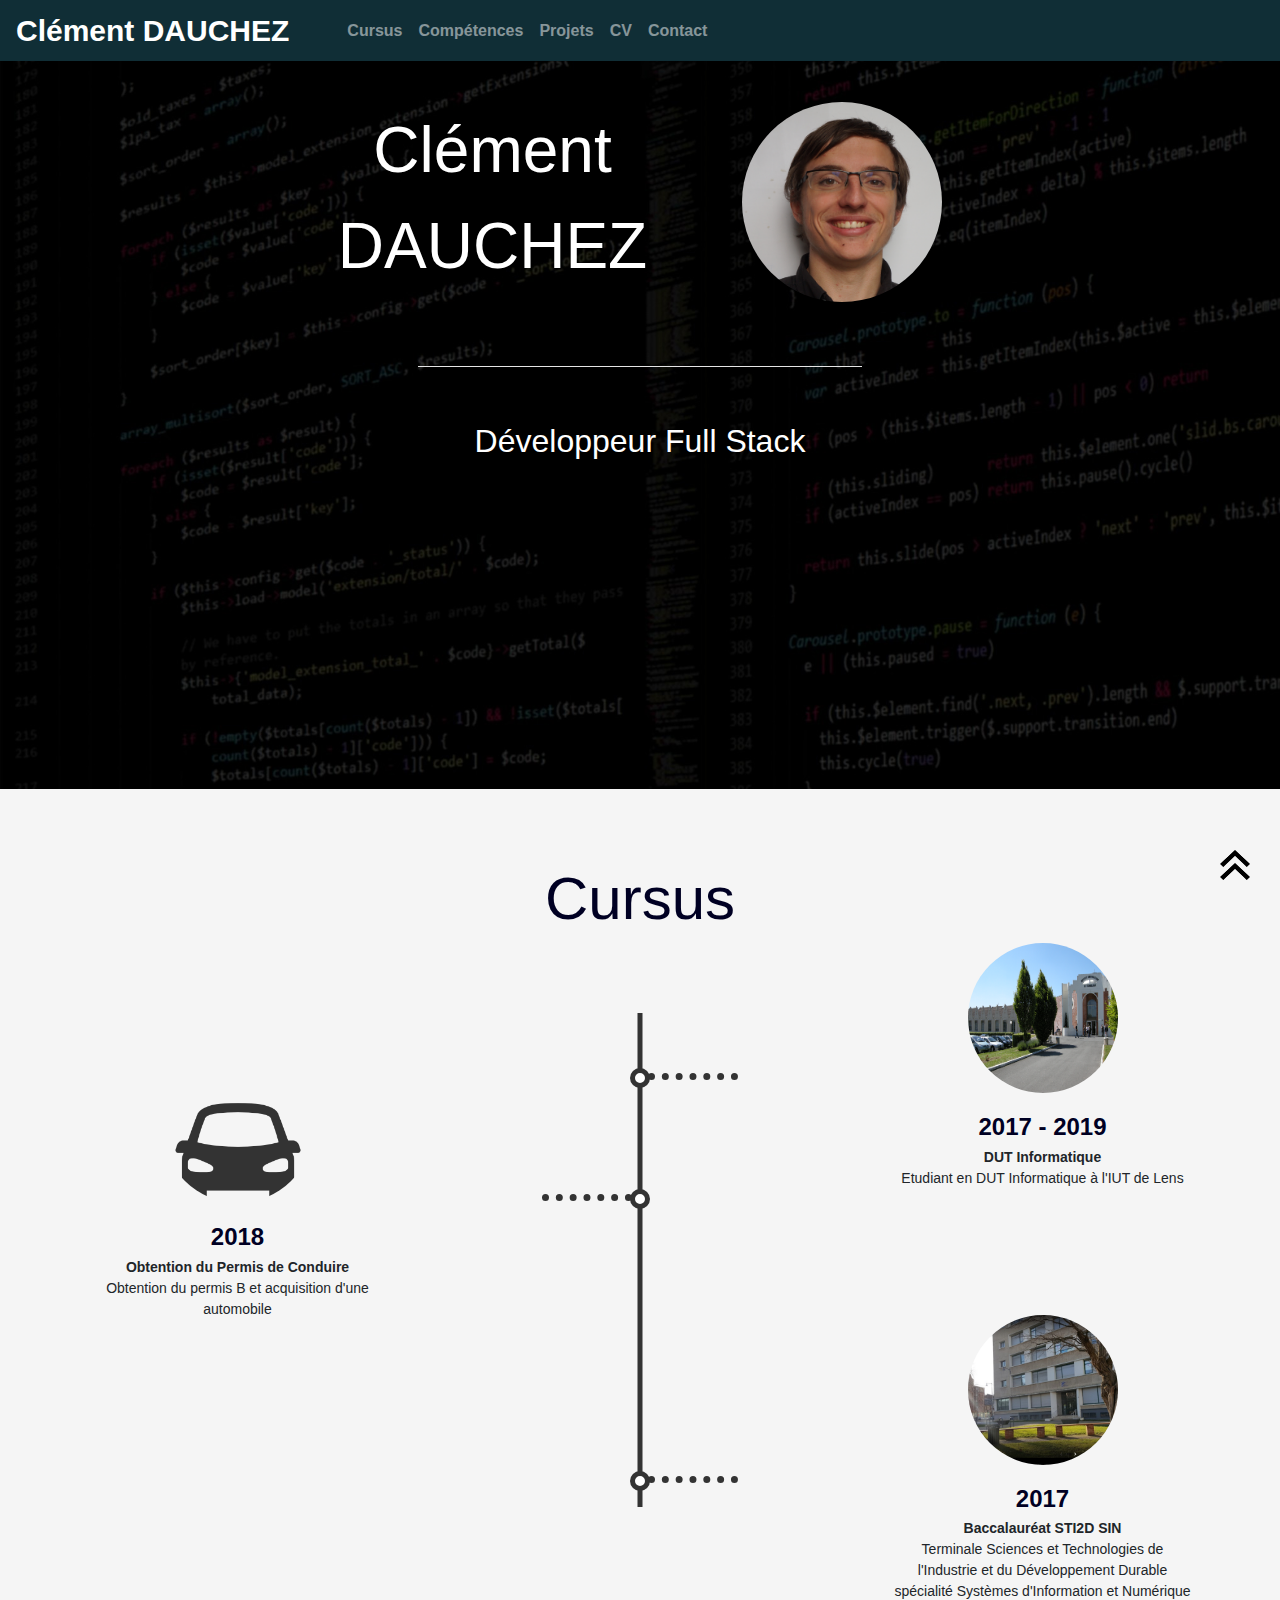
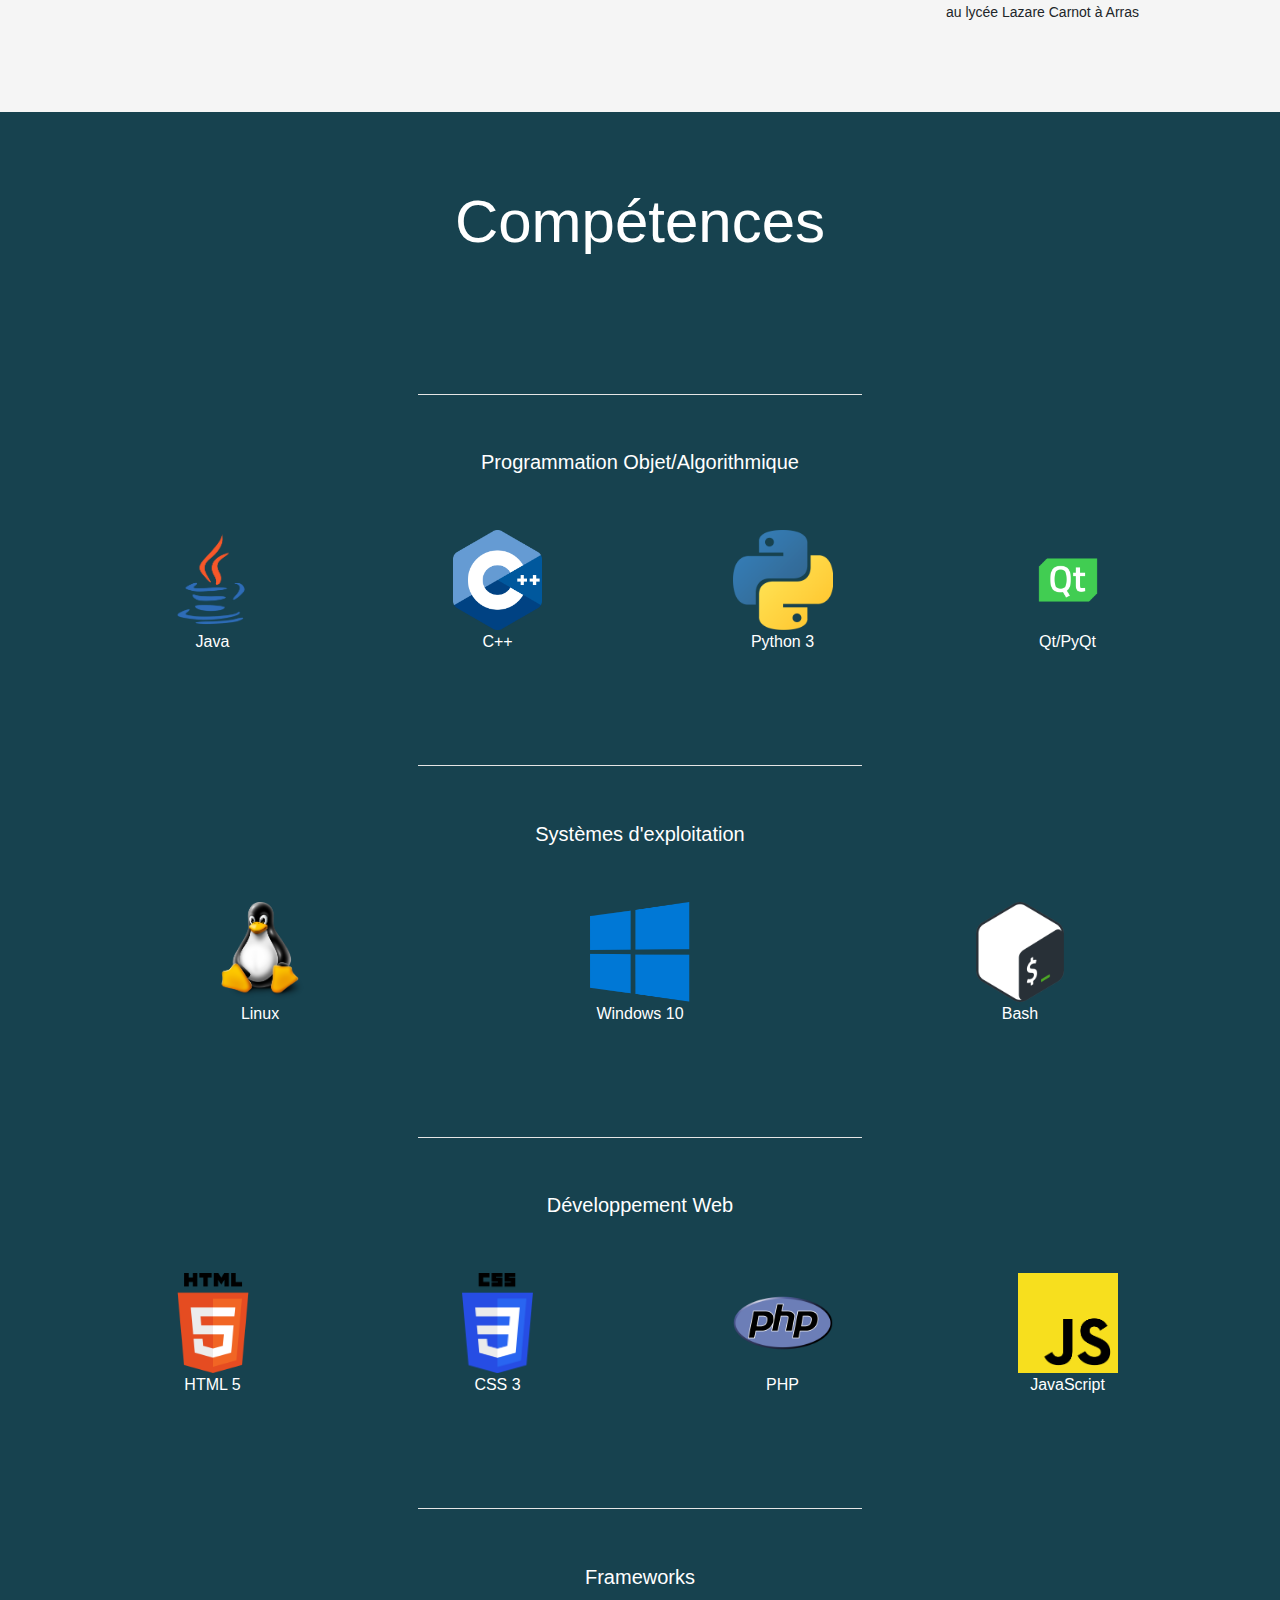
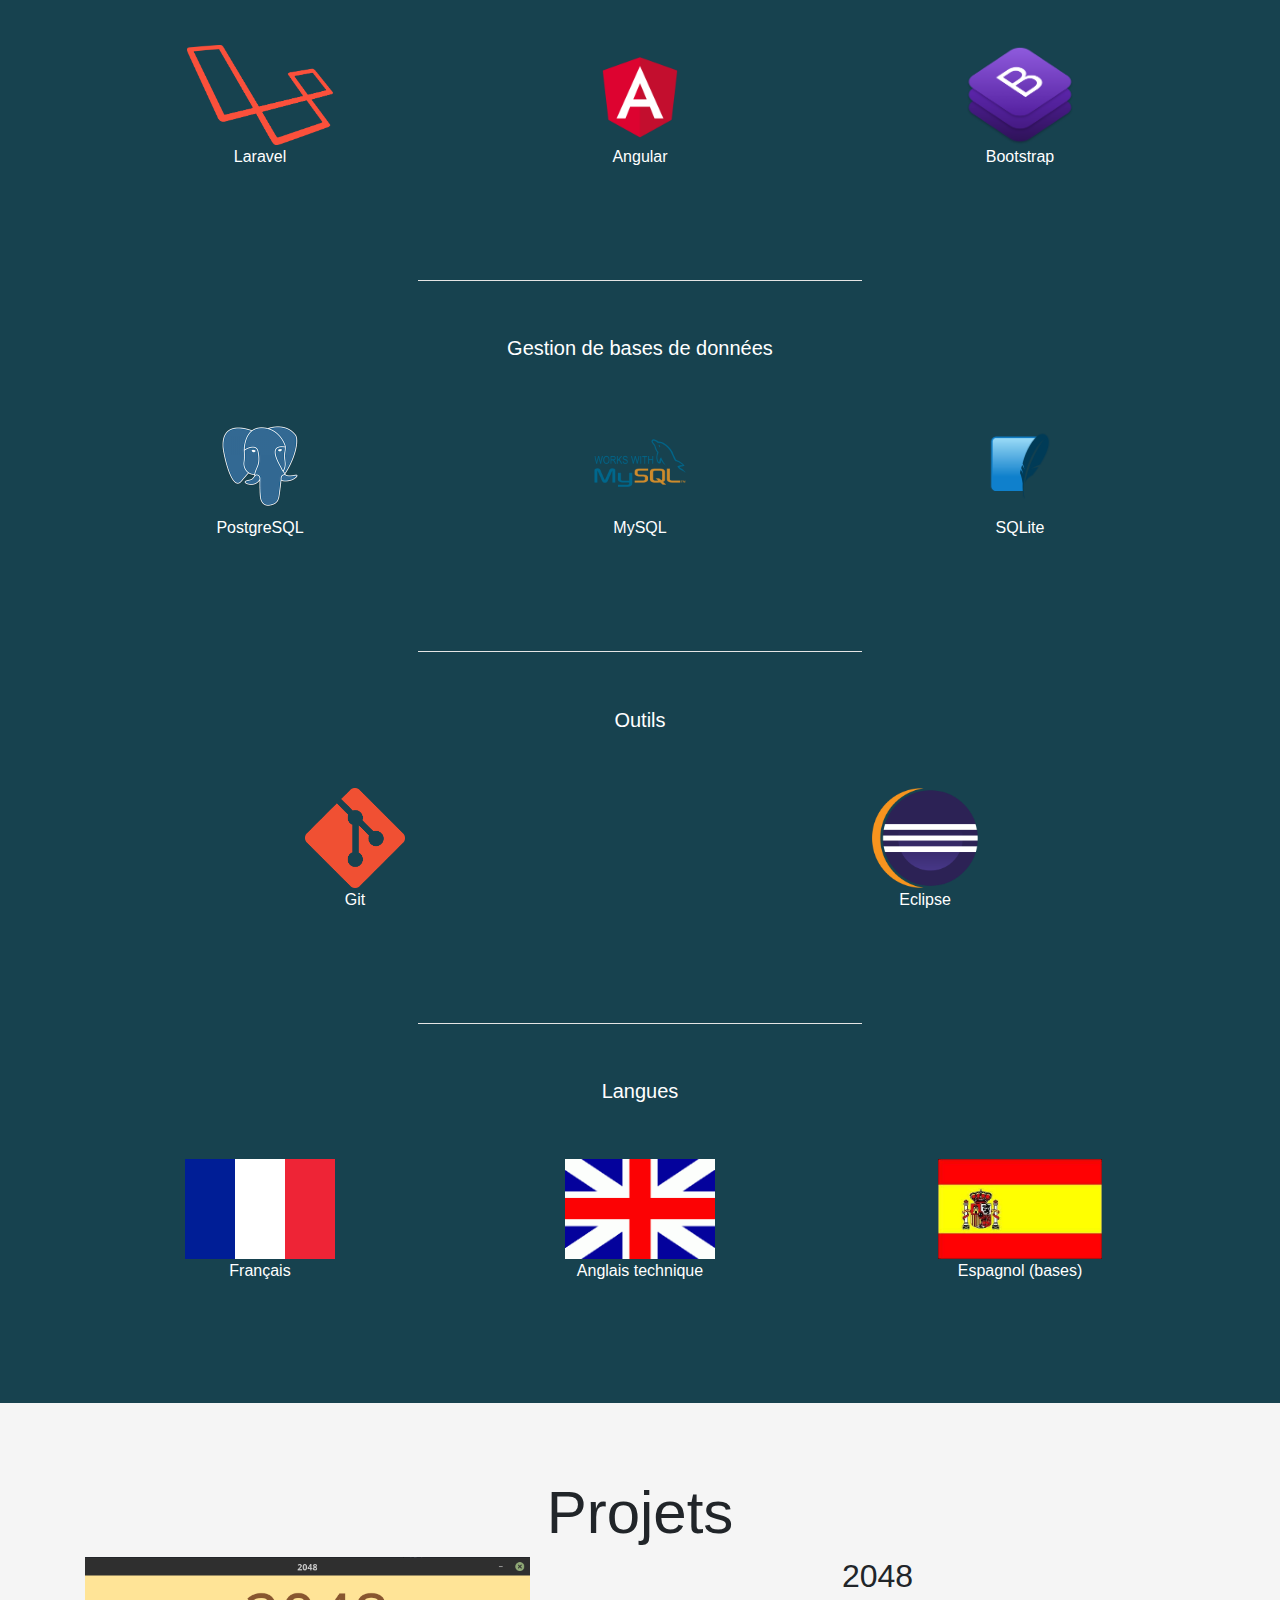
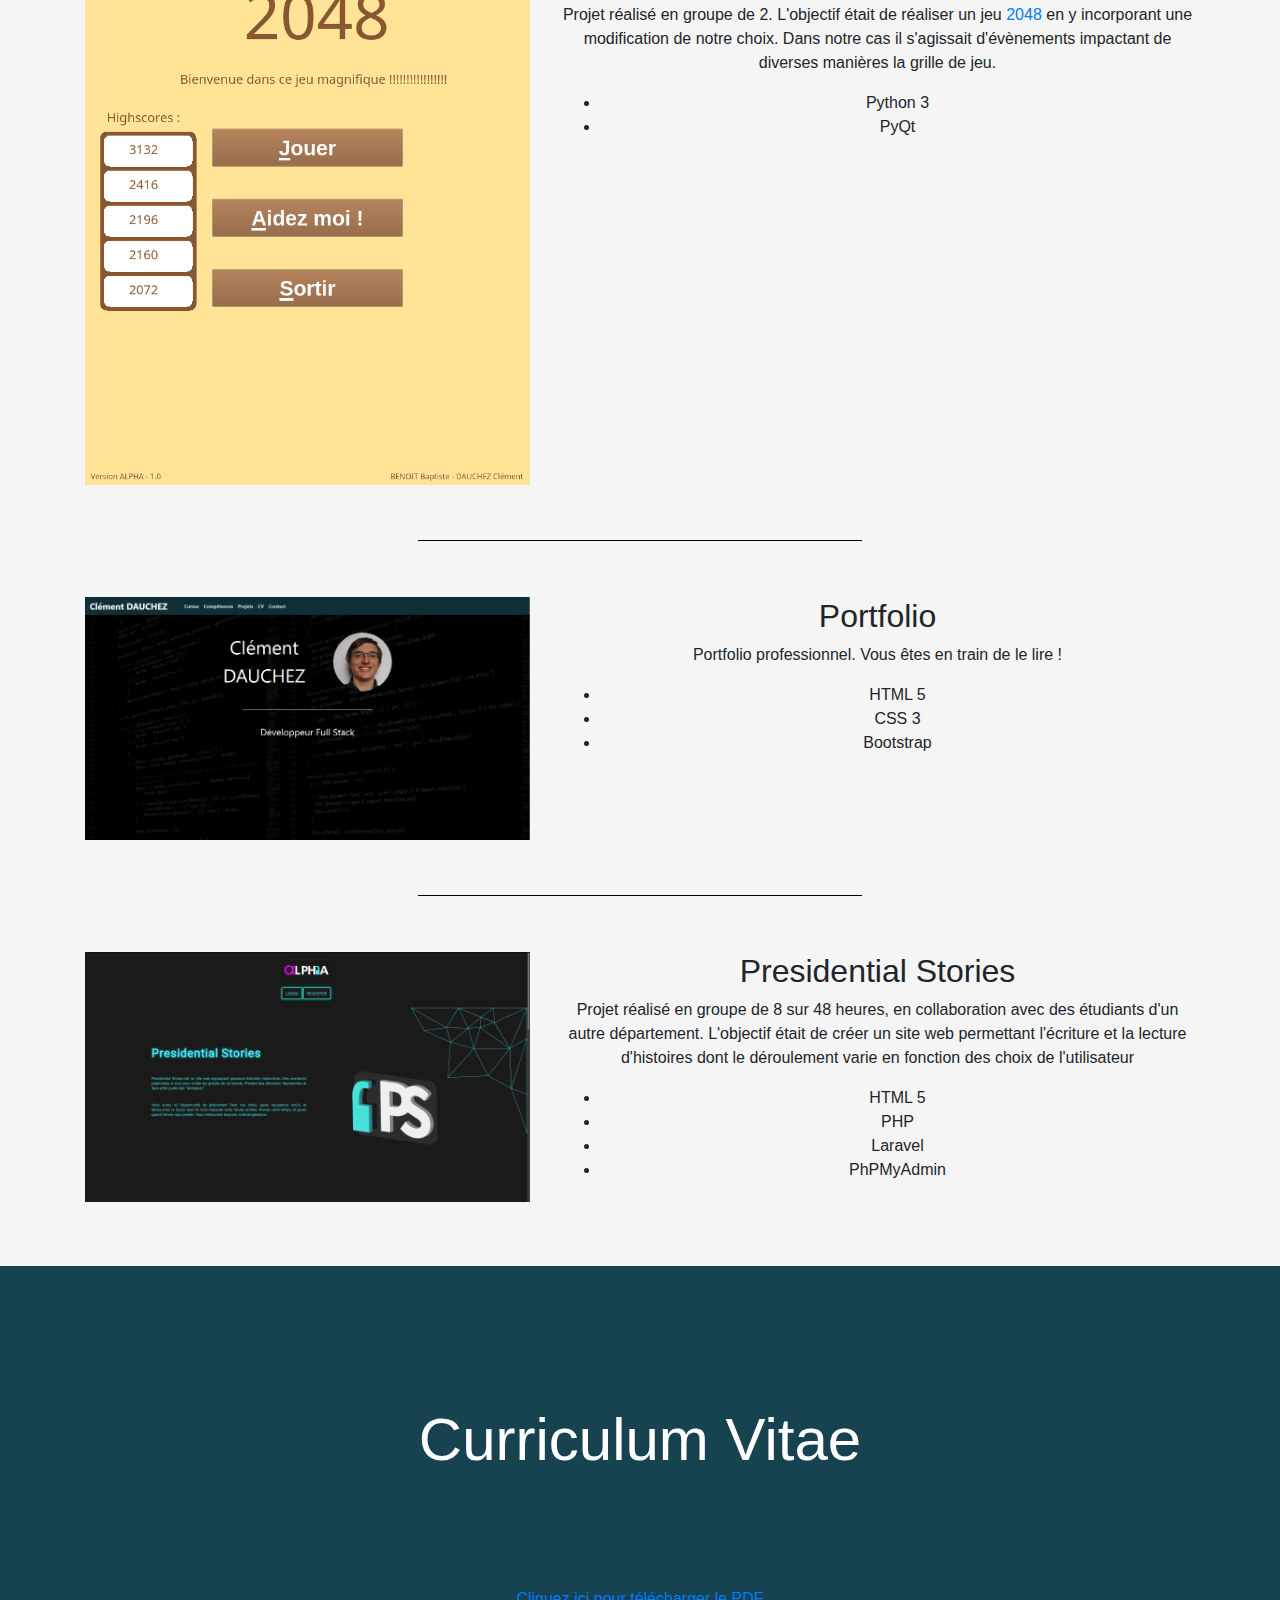
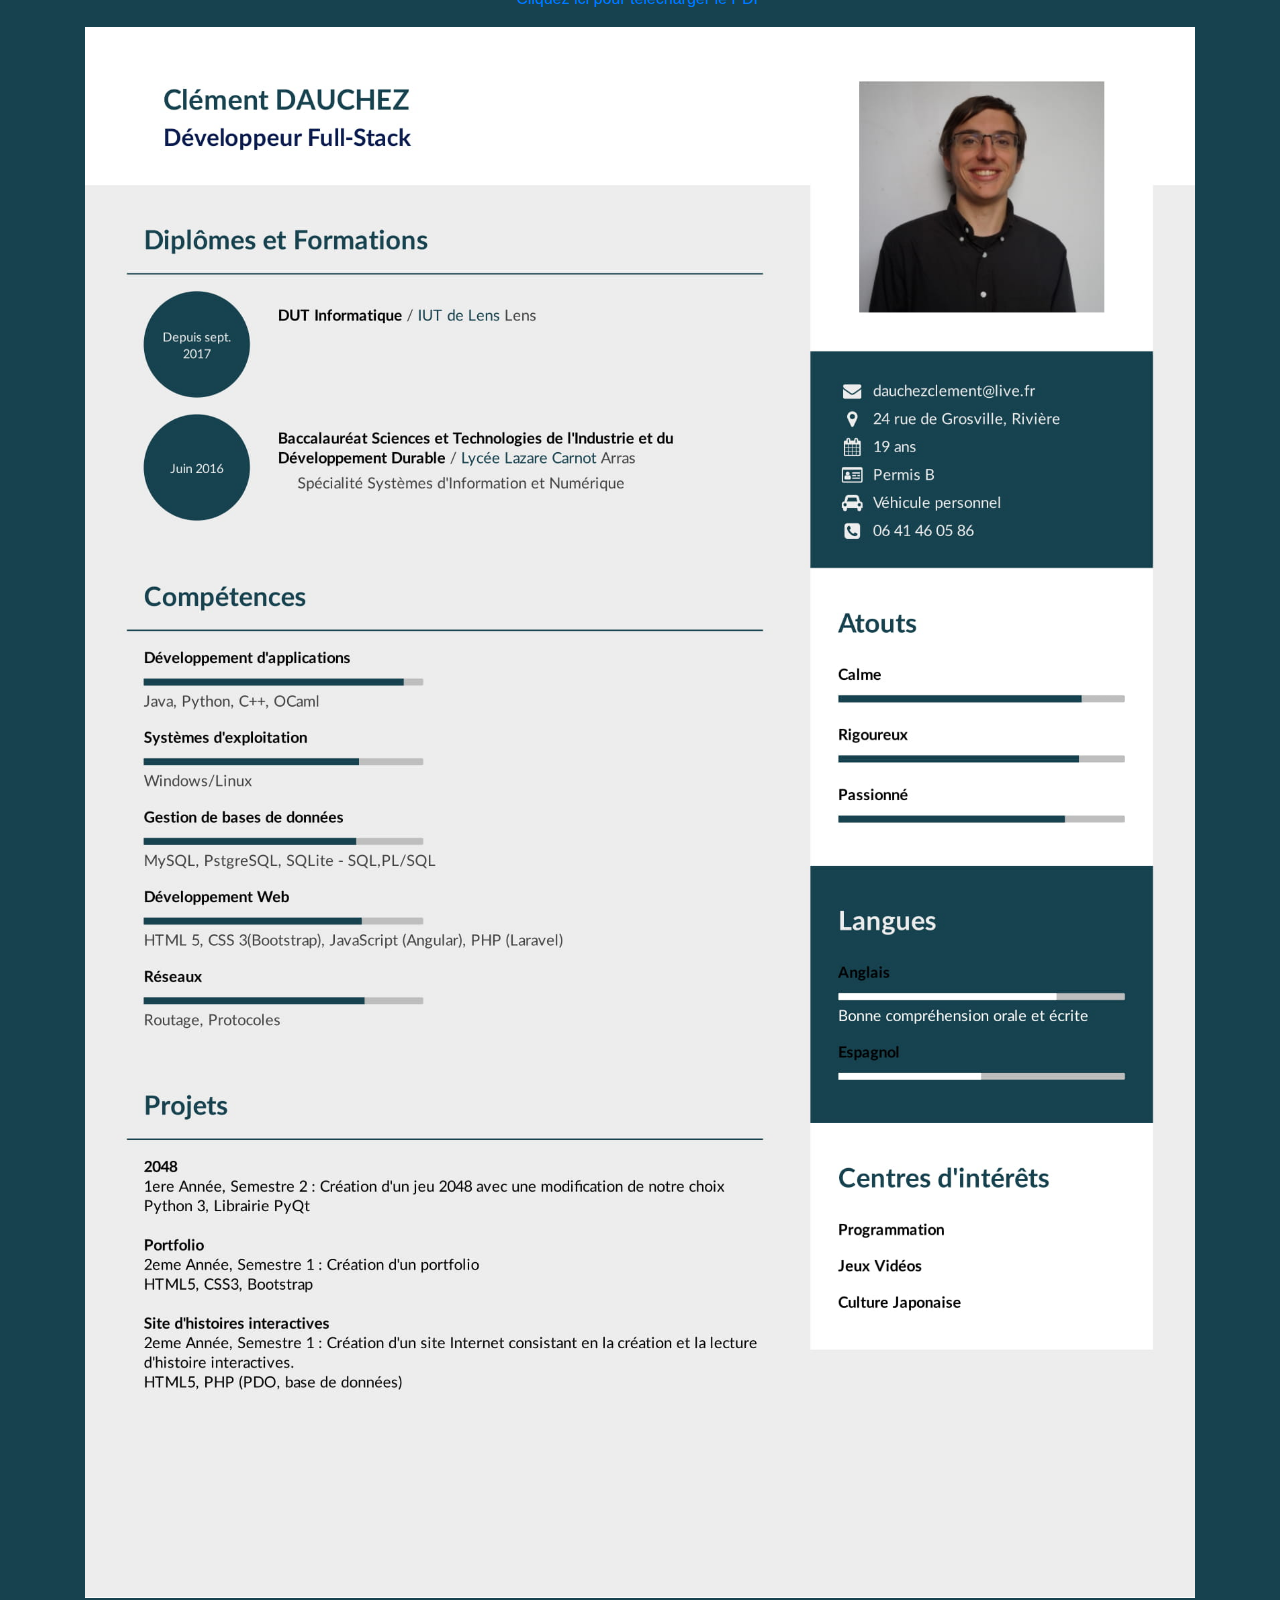
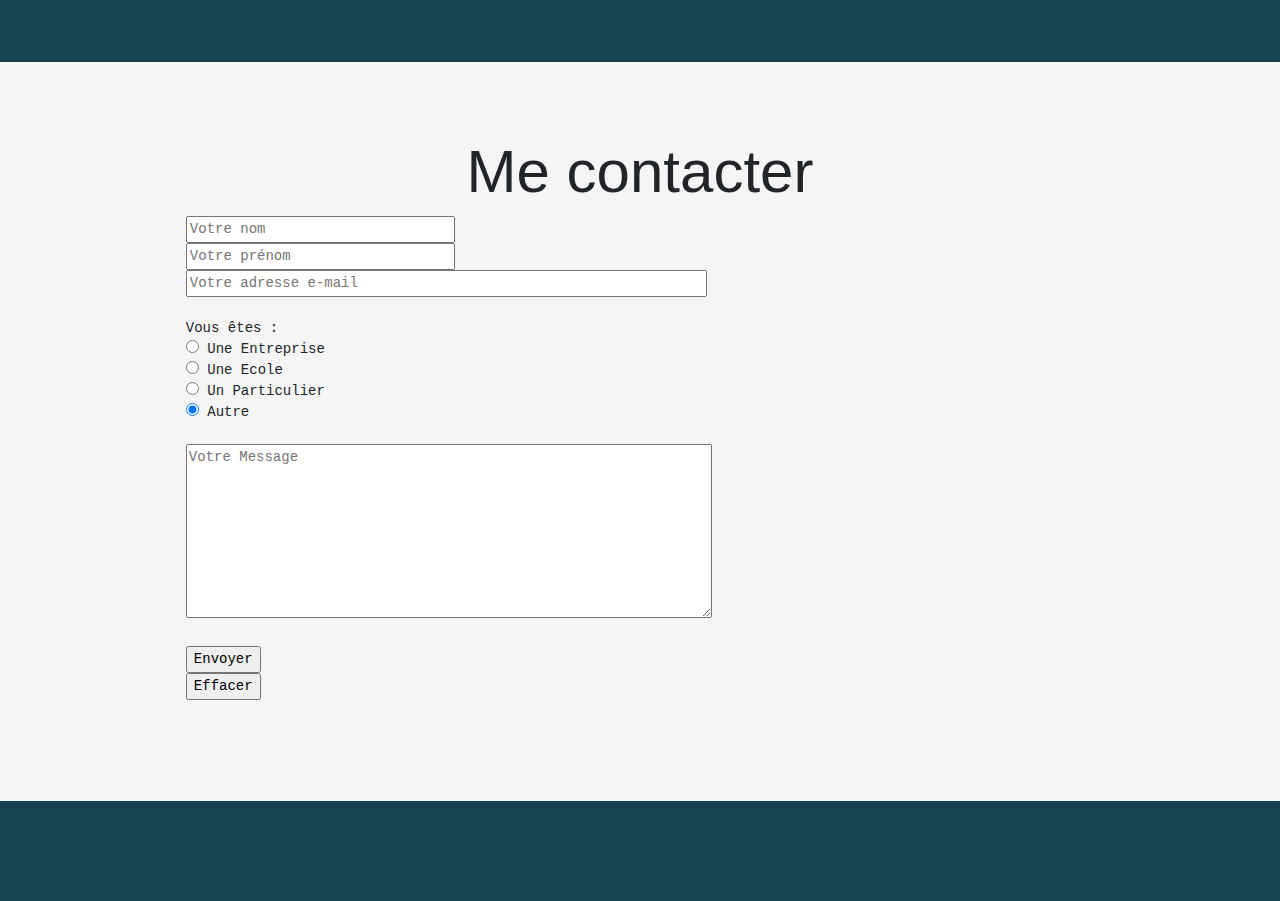
<file: index.html>
<!DOCTYPE html>
<html lang="en">
  <head>
    <title>Portfolio DAUCHEZ Clément</title>
    <link rel="stylesheet" href="https://use.fontawesome.com/releases/v5.6.3/css/all.css" integrity="sha384-UHRtZLI+pbxtHCWp1t77Bi1L4ZtiqrqD80Kn4Z8NTSRyMA2Fd33n5dQ8lWUE00s/" crossorigin="anonymous">
    <link rel="icon" href="images/photo.JPG">
    <meta charset="utf-8">
    <meta name="viewport" content="width=device-width, initial-scale=1">
    <link rel="stylesheet" href="https://maxcdn.bootstrapcdn.com/bootstrap/4.1.3/css/bootstrap.min.css">
    <script src="https://ajax.googleapis.com/ajax/libs/jquery/3.3.1/jquery.min.js"></script>
    <script src="https://cdnjs.cloudflare.com/ajax/libs/popper.js/1.14.3/umd/popper.min.js"></script>
    <script src="https://maxcdn.bootstrapcdn.com/bootstrap/4.1.3/js/bootstrap.min.js"></script>
    <link rel="stylesheet" href="css/style.css">

  </head>

  <body>

    <!-- Navbar -->
    <nav class="navbar navbar-custom navbar-expand-md navbar-dark fixed-top">
      <a class="navbar-brand-custom" href="#">Clément DAUCHEZ</a>
      <div class="navbar-decale">
      <button class="navbar-toggler" type="button" data-toggle="collapse" data-target="#collapsibleNavbar">
        <span class="navbar-toggler-icon"></span>
      </button>
      <div class="collapse navbar-collapse" id="collapsibleNavbar">
        <ul class="navbar-nav">
          <li class="nav-item">
            <a class="nav-link js-scroll-trigger" href="#cursus">Cursus</a>
          </li>
          <li class="nav-item">
            <a class="nav-link" href="#competences">Compétences</a>
          </li>
          <li class="nav-item">
            <a class="nav-link" href="#projets">Projets</a>
          </li>
          <li class="nav-item">
            <a class="nav-link" href="#cv">CV</a>
          </li>
          <li class="nav-item">
            <a class="nav-link" href="#contact">Contact</a>
          </li>
        </ul>
      </div>
      </div>
    </nav>

    <!-- Div presentation -->

    <div class="container-fluid part-presentation">
        <div class="container">
          <div class="row justify-content-center">
            <p class="custom-nom" >Clément <br> DAUCHEZ</p>
            <div class="col-1"></div>
            <img class="custom-moi" src="images/photo.JPG" >
          </div>
          <hr class="hr-white">
          <div class="row custom-description justify-content-center">
            <h2>Développeur Full Stack</h2>
          </div>
        </div>
    </div>


    <!-- Div cursus -->

    <div class="container-fluid part-cursus" id="cursus">
      <div class="container">
          <h1 class="title-dark">Cursus</h1>
          <div class="row">
              <div class="col-md-12">
                  <div class="main-timeline4">
                      <div class="timeline">
                          <div class="timeline-content">
                              <img class="custom-img-cursus" src="images/iut.JPG">
                              <div class="inner-content">
                                  <h3 class="title">2017 - 2019</h3>
                                  <p class="description">
                                      <strong>DUT Informatique</strong><br>Etudiant en DUT Informatique à l'IUT de Lens
                                  </p>
                              </div>
                          </div>
                      </div>
                      <div class="timeline">
                          <div class="timeline-content">
                              <img class="custom-img-cursus" src="images/voiture.png">
                              <div class="inner-content">
                                  <h3 class="title">2018</h3>
                                  <p class="description">
                                    <strong>Obtention du Permis de Conduire</strong><br>Obtention du permis B et acquisition d'une automobile
                                  </p>
                              </div>
                          </div>
                      </div>
                      <div class="timeline">
                          <div class="timeline-content">
                              <img class="custom-img-cursus" src="images/carnot.png">
                              <div class="inner-content">
                                  <h3 class="title">2017</h3>
                                  <p class="description">
                                    <strong>Baccalauréat STI2D SIN</strong><br>Terminale Sciences et Technologies de l'Industrie et du Développement Durable spécialité Systèmes d'Information et Numérique au lycée Lazare Carnot à Arras
                                  </p>
                              </div>
                          </div>
                      </div>
                  </div>
              </div>
          </div>
      </div>
    </div>

    <div class="container-fluid part-competences" id="competences">

      <div class="container">
        <h1>Compétences</h1>
        <br><br><br>
        <hr>
        <h5 class="competences-title">Programmation Objet/Algorithmique</h5>
        <br><br>
        <div class="row row-competences">
          <span class="col-md-3 col-sm-6"><img class="logo-competences" src="images/logojava.png"><br>Java</span>
          <span class="col-md-3 col-sm-6"><img class="logo-competences" src="images/logocpp.png"><br>C++</span>
          <span class="col-md-3 col-sm-6"><img class="logo-competences" src="images/logopython.png"><br>Python 3</span>
          <span class="col-md-3 col-sm-6"><img class="logo-competences" src="images/logoqt.png"><br>Qt/PyQt</span>
        </div>
        <hr>
        <h5 class="competences-title">Systèmes d'exploitation</h5>
        <br><br>
        <div class="row row-competences">
          <span class="col-md-4"><img class="logo-competences" src="images/logolinux.png"><br>Linux</span>
          <span class="col-md-4"><img class="logo-competences" src="images/logowindows.png"><br>Windows 10</span>
          <span class="col-md-4"><img class="logo-competences" src="images/logobash.png"><br>Bash</span>
        </div>
        <hr>
        <h5 class="competences-title">Développement Web</h5>
        <br><br>
        <div class="row row-competences">
          <span class="col-md-3"><img class="logo-competences" src="images/logohtml.png"><br>HTML 5</span>
          <span class="col-md-3"><img class="logo-competences" src="images/logocss.png"><br>CSS 3</span>
          <span class="col-md-3"><img class="logo-competences" src="images/logophp.png"><br>PHP</span>
          <span class="col-md-3"><img class="logo-competences" src="images/logojs.png"><br>JavaScript</span>
        </div>
        <hr>
        <h5 class="competences-title">Frameworks</h5>
        <br><br>
        <div class="row row-competences">
          <span class="col-md-4"><img class="logo-competences" src="images/logolaravel.png"><br>Laravel</span>
          <span class="col-md-4"><img class="logo-competences" src="images/logoangular.png"><br>Angular</span>
          <span class="col-md-4"><img class="logo-competences" src="images/logobootstrap.png"><br>Bootstrap</span>
        </div>
        <hr>
        <h5 class="competences-title">Gestion de bases de données</h5>
        <br><br>
        <div class="row row-competences">
          <span class="col-md-4"><img class="logo-competences" src="images/logopsql.png"><br>PostgreSQL</span>
          <span class="col-md-4"><img class="logo-competences" src="images/logomysql.png"><br>MySQL</span>
          <span class="col-md-4"><img class="logo-competences" src="images/logosqllite.png"><br>SQLite</span>
        </div>
        <hr>
        <h5 class="competences-title">Outils</h5>
        <br><br>
        <div class="row row-competences">
          <span class="col-md-6"><img class="logo-competences" src="images/logogit.png"><br>Git</span>
          <span class="col-md-6"><img class="logo-competences" src="images/logoeclipse.png"><br>Eclipse</span>
        </div>
        <hr>
        <h5 class="competences-title">Langues</h5>
        <br><br>
        <div class="row row-competences">
          <span class="col-md-4"><img class="logo-competences" src="images/france.png"><br>Français</span>
          <span class="col-md-4"><img class="logo-competences" src="images/angleterre.png"><br>Anglais technique</span>
          <span class="col-md-4"><img class="logo-competences" src="images/espagne.png"><br>Espagnol (bases)</span>
        </div>
      </div>
    </div>

    <div class="container-fluid part-projets" id="projets">
      <div class="container">
        <h1>Projets</h1>
          <div class="row">
            <img class="col-md-5" src="images/2048_main.png">
            <div class="col-md-7">
              <h2>2048</h2>
              <p>Projet réalisé en groupe de 2. L'objectif était de réaliser un jeu <a href="https://fr.wikipedia.org/wiki/2048_(jeu_vid%C3%A9o)">2048</a> en y incorporant une modification de notre choix. Dans notre cas il s'agissait d'évènements impactant de diverses manières la grille de jeu.</p>
              <ul>
                <li>Python 3</li>
                <li>PyQt</li>
              </ul>
            </div>
          </div>
          <hr class="hr-black">
          <div class="row">
            <img class="col-md-5" src="images/portfolio_main.png">
            <div class="col-md-7">
              <h2>Portfolio</h2>
              <p>Portfolio professionnel. Vous êtes en train de le lire !</p>
              <ul>
                <li>HTML 5</li>
                <li>CSS 3</li>
                <li>Bootstrap</li>
              </ul>
            </div>
          </div>
          <hr class="hr-black">
          <div class="row">
            <img class="col-md-5" src="images/ps_main.png">
            <div class="col-md-7">
              <h2>Presidential Stories</h2>
              <p>Projet réalisé en groupe de 8 sur 48 heures, en collaboration avec des étudiants d'un autre département. L'objectif était de créer un site web permettant l'écriture et la lecture d'histoires dont le déroulement varie en fonction des choix de l'utilisateur</p>
              <ul>
                <li>HTML 5</li>
                <li>PHP</li>
                <li>Laravel</li>
                <li>PhPMyAdmin</li>
              </ul>
            </div>
          </div>
      </div>
    </div>

    <div class="container-fluid part-cv" id="cv">
      <div class="container">
        <h1>Curriculum Vitae</h1>
        <a href="images/CV.pdf" download="Clément_Dauchez_Dev_CV"><p class="dl-cv">Cliquez ici pour télécharger le PDF</p></a>
        <a href="https://dauchez-clement-portfolio.000webhostapp.com/images/CV.pdf">
            <img class="cv" src="images/CV.jpg">
        </a>
      </div>
    </div>

    <div class="container-fluid part-contact" id="contact">
      <div class="container">
        <center><h1>Me contacter</h1></center>
        <form action="mail.php" encrypte:"text/plain" method="POST">
          <pre>
            <input type="text" name="Nom" size="30" required placeholder="Votre nom">
            <input type="text" name="Prenom" size="30" required placeholder="Votre prénom">
            <input type="email" name="Mail" size="60" required placeholder="Votre adresse e-mail  ">

            Vous êtes :
            <input type="radio" name="zetesqui" value="Entreprise"> Une Entreprise
            <input type="radio" name="zetesqui" value="Ecole"> Une Ecole
            <input type="radio" name="zetesqui" value="Particuler"> Un Particulier
            <input type="radio" name="zetesqui" checked value="Autre"> Autre

            <textarea name="Message" cols="60" rows="8" required placeholder="Votre Message"></textarea>

            <input type="submit" value="Envoyer">
            <input type="reset" value="Effacer">
          </pre>
        </form>

      </div>
    </div>

    <a href="#"> <img class="remontersvp" src="images/chevron.png"> </a>
    <footer>
        <center>
            <a href="https://www.linkedin.com/in/clementdauchezdev/"><i class="fab fa-linkedin"></i></a>
            <a href="https://twitter.com/DelaplancheCtlm?lang=fr"><i class="fab fa-twitter-square"></i></a>
            <a href="https://www.facebook.com/delaplanche.clement"><i class="fab fa-facebook-square"></i></a>
        </center>
    </footer>
  </body>
</html>
</file>
<file: css/style.css>
html {
  scroll-behavior: smooth;
}

body{

  background-color: black;
  background-image: url(../images/bg.png);

  background-size: cover;
  background-repeat: no-repeat;
  background-attachment: fixed;
}


h1{
  margin-top:10px;
  font-size: 60px;
}

.navbar-decale{
    margin-left:50px;
}

.navbar-brand-custom{
    font-weight:bold;
    font-size:30px;
    color:white !important;
}

.navbar-brand-custom:hover{
    color:rgb(112,190,214) !important;
    text-decoration:none;
}

.navbar-custom{
    background-color: rgb(16,46,54);
    font-weight:bold;
}


.nav-link{
    color:rgb(207,234,241);
}

.navbar-brand{
    color:white;
}

.remontersvp{
  height: 30px;
  width: 30px;
  float: right;
  position: fixed;
  bottom: 20px;
  right: 30px;
}

.part-qui{
    color:white;
    margin-top:8%;
    background-color: rgb(23,66,79);
    height : 800px;
}

.imgQui{
    height: auto;
}

/* Div presentation */

.part-presentation{
  margin-top: 8%;
  color: #FFFFFF;
}

.custom-nom{
  text-align: center;
  font-size: 4em;
}

.custom-moi{
  width : 200px;
  height: 200px;
  border-radius: 100%;
}

.custom-description{
  margin-top: 2%;
  font-size: 20px;;
}

hr{
  height: 0.0000000001px;
  width: 40%;
  background-color: white;
  margin-top: 5%;
  margin-bottom: 5%;
}

.hr-white{
  background-color: white;
}

.hr-black{
  background-color: black;
}

.title-dark{
  color: #000023;
}

.part-cursus{
  text-align: center;
  margin-top:25%;
  padding-top: 5%;
  padding-bottom: 5%;
  background-color: rgb(245,245,245);
}


.custom-img-cursus{
  width: 150px;
  height: 150px;
  border-radius: 100%;
}

/* Timeline */

.main-timeline4{overflow:hidden;position:relative}
.main-timeline4:before{content:"";width:5px;height:70%;background:#333;position:absolute;top:70px;left:50%;transform:translateX(-50%)}
.main-timeline4 .timeline-content:before,.main-timeline4 .timeline:before{top:50%;transform:translateY(-50%);content:""}
.main-timeline4 .timeline{width:50%;padding-left:100px;float:right;position:relative}
.main-timeline4 .timeline:before{width:20px;height:20px;border-radius:50%;background:#fff;border:5px solid #333;position:absolute;left:-10px}
.main-timeline4 .timeline-content{display:block;padding-left:150px;position:relative}
.main-timeline4 .timeline-content:before{width:90px;height:10px;border-top:7px dotted #333;position:absolute;left:-92px}
.main-timeline4 .year{display:inline-block;width:120px;height:120px;line-height:100px;border-radius:50%;border:10px solid #f54957;font-size:30px;color:#f54957;text-align:center;box-shadow:inset 0 0 10px rgba(0,0,0,.4);position:absolute;top:0;left:0}
.main-timeline4 .year:before{content:"";border-left:20px solid #f54957;border-top:10px solid transparent;border-bottom:10px solid transparent;position:absolute;bottom:-13px;right:0;transform:rotate(45deg)}
.main-timeline4 .inner-content{padding:20px 0}
.main-timeline4 .title{font-size:24px;font-weight:600;color:#000023;text-transform:uppercase;margin:0 0 5px}
.main-timeline4 .description{font-size:14px;margin:0 0 5px}
.main-timeline4 .timeline:nth-child(2n){padding:0 100px 0 0}
.main-timeline4 .timeline:nth-child(2n) .timeline-content:before,.main-timeline4 .timeline:nth-child(2n) .year,.main-timeline4 .timeline:nth-child(2n):before{left:auto;right:-10px}
.main-timeline4 .timeline:nth-child(2n) .timeline-content{padding:0 150px 0 0}
.main-timeline4 .timeline:nth-child(2n) .timeline-content:before{right:-92px}
.main-timeline4 .timeline:nth-child(2n) .year{right:0}
.main-timeline4 .timeline:nth-child(2n) .year:before{right:auto;left:0;border-left:none;border-right:20px solid #f54957;transform:rotate(-45deg)}
.main-timeline4 .timeline:nth-child(2){margin-top:110px}
.main-timeline4 .timeline:nth-child(odd){margin:-110px 0 0}
.main-timeline4 .timeline:nth-child(even){margin-bottom:80px}
.main-timeline4 .timeline:first-child,.main-timeline4 .timeline:last-child:nth-child(even){margin:0}
.main-timeline4 .timeline:nth-child(2n) .year{border-color:#1ebad0;color:#1ebad0}
.main-timeline4 .timeline:nth-child(2) .year:before{border-right-color:#1ebad0}

.main-timeline4 .timeline:nth-child(3n) .year{border-color:#7cba01;color:#7cba01}
.main-timeline4 .timeline:nth-child(3) .year:before{border-left-color:#7cba01}

@media only screen and (max-width:1200px){.main-timeline4 .year{top:50%;transform:translateY(-50%)}
}
@media only screen and (max-width:990px){.main-timeline4 .timeline{padding-left:75px}
.main-timeline4 .timeline:nth-child(2n){padding:0 75px 0 0}
.main-timeline4 .timeline-content{padding-left:130px}
.main-timeline4 .timeline:nth-child(2n) .timeline-content{padding:0 130px 0 0}
.main-timeline4 .timeline-content:before{width:68px;left:-68px}
.main-timeline4 .timeline:nth-child(2n) .timeline-content:before{right:-68px}
}
@media only screen and (max-width:767px){.main-timeline4{overflow:visible}
.main-timeline4:before{height:100%;top:0;left:0;transform:translateX(0)}
.main-timeline4 .timeline:before,.main-timeline4 .timeline:nth-child(2n):before{top:60px;left:-9px;transform:translateX(0)}
.main-timeline4 .timeline,.main-timeline4 .timeline:nth-child(even),.main-timeline4 .timeline:nth-child(odd){width:100%;float:none;text-align:center;padding:0;margin:0 0 10px}
.main-timeline4 .timeline-content,.main-timeline4 .timeline:nth-child(2n) .timeline-content{padding:0}
.main-timeline4 .timeline-content:before,.main-timeline4 .timeline:nth-child(2n) .timeline-content:before{display:none}
.main-timeline4 .timeline:nth-child(2n) .year,.main-timeline4 .year{position:relative;transform:translateY(0)}
.main-timeline4 .timeline:nth-child(2n) .year:before,.main-timeline4 .year:before{border:none;border-right:20px solid #f54957;border-top:10px solid transparent;border-bottom:10px solid transparent;top:50%;left:-23px;bottom:auto;right:auto;transform:rotate(0)}
.main-timeline4 .timeline:nth-child(2n) .year:before{border-right-color:#1ebad0}
.main-timeline4 .timeline:nth-child(3n) .year:before{border-right-color:#7cba01}
.main-timeline4 .timeline:nth-child(4n) .year:before{border-right-color:#f8781f}
.main-timeline4 .inner-content{padding:10px}
}

.part-competences{
  text-align: center;
  color:white;
  padding-top: 5%;
  padding-bottom: 5%;
  background-color: rgb(23,66,79);
}

.logo-competences{
  height: 100px;
}

.row-competences{
  padding-bottom: 5%;
}


.part-projets{
  text-align : center;
  padding-top: 5%;
  padding-bottom: 5%;
  background-color: rgb(245,245,245);
}

.part-cv{
  text-align : center;
  background-color: rgb(23,66,79);
  padding-top: 10%;
  padding-bottom: 5%;
  color:white;
}

.cv{
    width:100%;
}

.dl-cv{
    margin-top:10%;
}

.part-contact{
  padding-top: 5%;
  padding-bottom: 5%;
  background-color: rgb(245,245,245);
}

footer{
    background-color:rgb(23,66,79);
    padding:1%;
}

.fab{
    font-size:50px;
    margin:1%;
    color: rgb(245,245,245);
}
</file>
